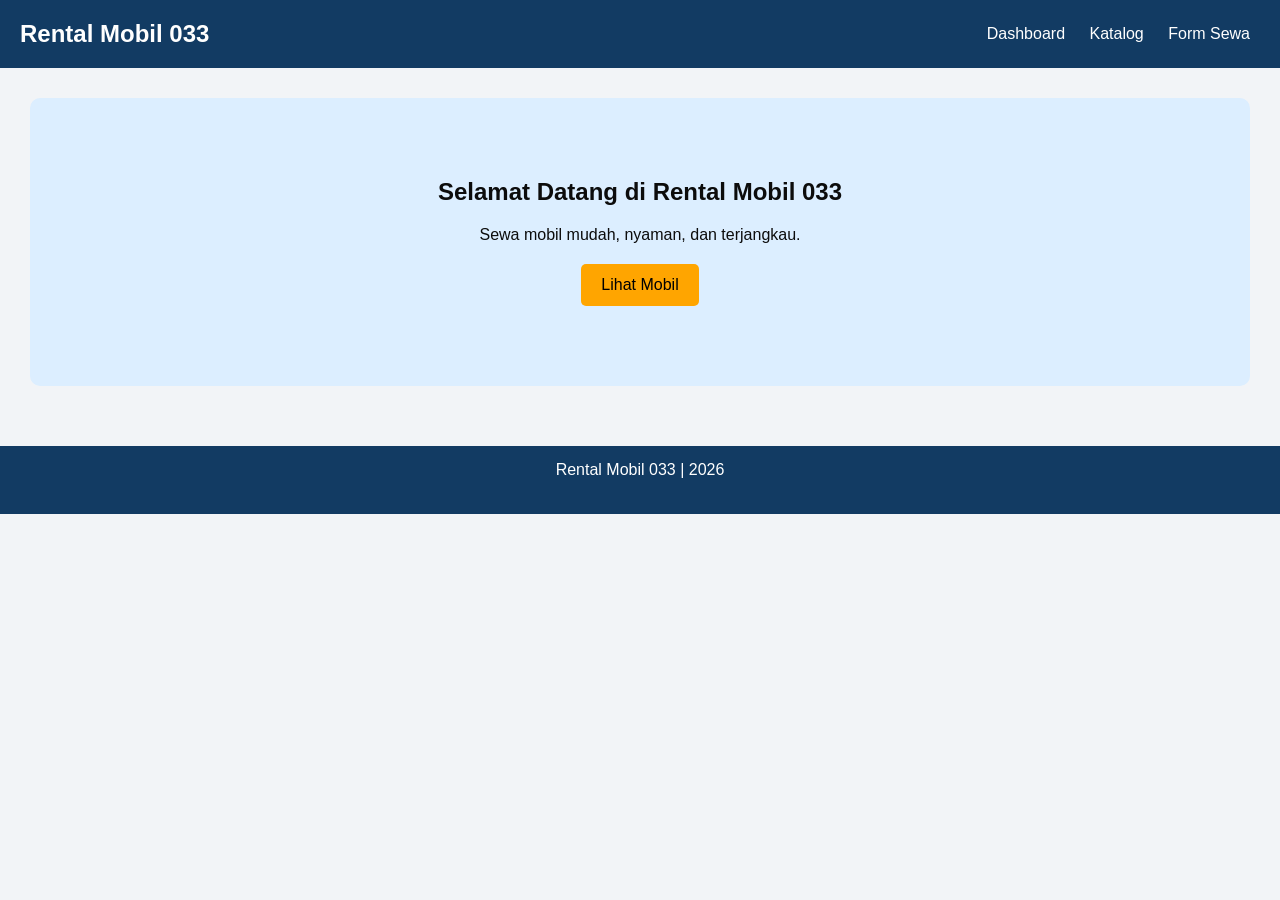
<file: index.html>
<!DOCTYPE html>
<html lang="id">
<head>
    <meta charset="UTF-8">
    <title>Dashboard Rental Mobil</title>
    <meta name="viewport" content="width=device-width, initial-scale=1.0">
    <link rel="stylesheet" href="style.css">
</head>
<body>

<header>
    <h2>Rental Mobil 033</h2>
    <nav>
        <a href="index.html">Dashboard</a>
        <a href="katalog_033.html">Katalog</a>
        <a href="form_sewa_033.html">Form Sewa</a>
    </nav>
</header>

<main>
    <section class="hero">
        <h1>Selamat Datang di Rental Mobil 033</h1>
        <p>Sewa mobil mudah, nyaman, dan terjangkau.</p>
        <a href="katalog_033.html" class="tombol">
            Lihat Mobil
        </a>
    </section>
</main>

<footer>
    <p>Rental Mobil 033 | 2026</p>
</footer>

</body>
</html>
</file>
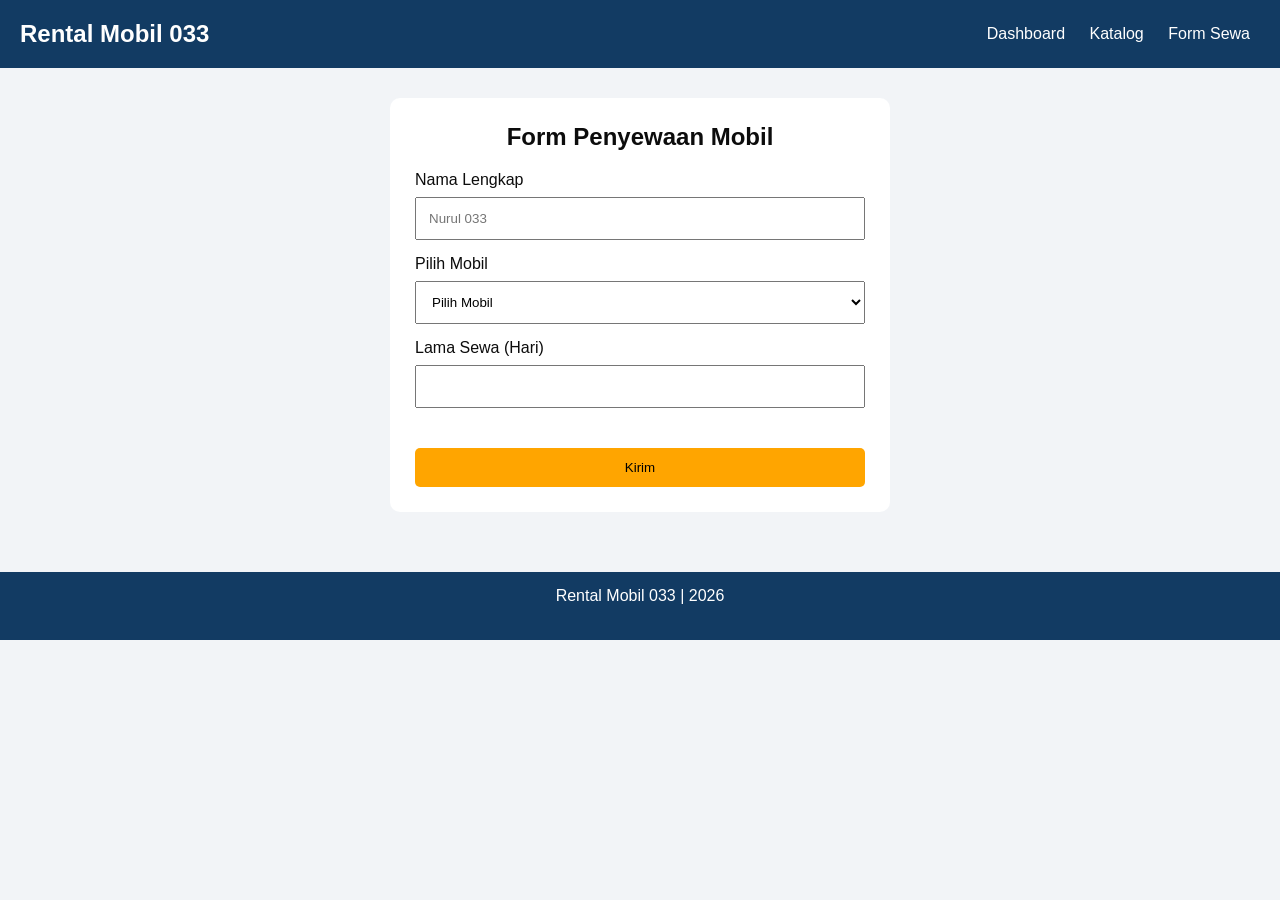
<file: form_sewa_033.html>
<!DOCTYPE html>
<html lang="id">
<head>
    <meta charset="UTF-8">
    <title>Form Penyewaan</title>
    <meta name="viewport" content="width=device-width, initial-scale=1.0">
    <link rel="stylesheet" href="style.css">
    <script src="script.js" defer></script>
</head>
<body>

<header>
    <h2>Rental Mobil 033</h2>
    <nav>
        <a href="index.html">Dashboard</a>
        <a href="katalog_033.html">Katalog</a>
        <a href="form_sewa_033.html">Form Sewa</a>
    </nav>
</header>

<main>
    <section class="form">
        <h1>Form Penyewaan Mobil</h1>

        <form id="formSewa">

            <label>Nama Lengkap</label>
            <input type="text" id="nama"
                   placeholder="Nurul 033" required>

            <label>Pilih Mobil</label>
            <select id="mobil" required>
                <option value="">Pilih Mobil</option>
                <option value="Avanza">Avanza 033</option>
                <option value="Innova">Innova 033</option>
                <option value="Brio">Brio 033</option>
            </select>

            <label>Lama Sewa (Hari)</label>
            <input type="number" id="lama"
                   min="1" required>

            <p id="pesan"></p>

            <button type="submit" class="tombol">
                Kirim
            </button>

        </form>
    </section>
</main>

<footer>
    <p>Rental Mobil 033 | 2026</p>
</footer>

</body>
</html>
</file>
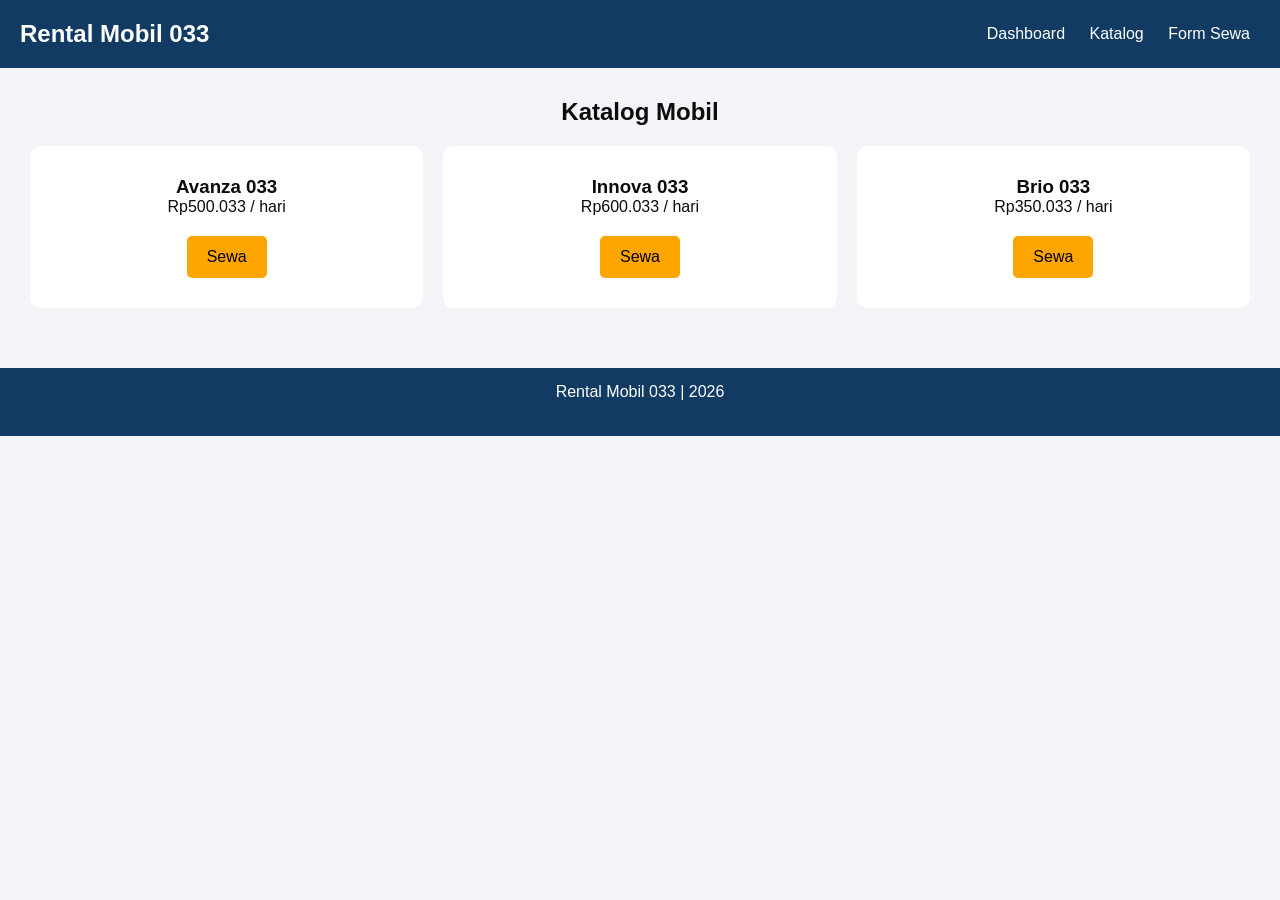
<file: katalog_033.html>
<!DOCTYPE html>
<html lang="id">
<head>
    <meta charset="UTF-8">
    <title>Katalog Mobil</title>
    <meta name="viewport" content="width=device-width, initial-scale=1.0">
    <link rel="stylesheet" href="style.css">
</head>
<body>

<header>
    <h2>Rental Mobil 033</h2>
    <nav>
        <a href="index.html">Dashboard</a>
        <a href="katalog_033.html">Katalog</a>
        <a href="form_sewa_033.html">Form Sewa</a>
    </nav>
</header>

<main>
    <section>
        <h1>Katalog Mobil</h1>

        <div class="mobil">

            <article class="card">
                <h3>Avanza 033</h3>
                <p>Rp500.033 / hari</p>
                <a href="form_sewa_033.html?mobil=Avanza"
                   class="tombol">Sewa</a>
            </article>

            <article class="card">
                <h3>Innova 033</h3>
                <p>Rp600.033 / hari</p>
                <a href="form_sewa_033.html?mobil=Innova"
                   class="tombol">Sewa</a>
            </article>

            <article class="card">
                <h3>Brio 033</h3>
                <p>Rp350.033 / hari</p>
                <a href="form_sewa_033.html?mobil=Brio"
                   class="tombol">Sewa</a>
            </article>

        </div>
    </section>
</main>

<footer>
    <p>Rental Mobil 033 | 2026</p>
</footer>

</body>
</html>
</file>
<file: style.css>
* {
    margin: 0;
    padding: 0;
    box-sizing: border-box;
}

body {
    font-family: Arial;
    background: #f2f4f7;
    color: #0c0c0c;
}

/* HEADER */

header {
    background: #123b63;
    color: white;
    padding: 20px;
    display: flex;
    justify-content: space-between;
    align-items: center;
    flex-wrap: wrap;
}

nav a {
    color: white;
    text-decoration: none;
    margin: 10px;
}

/* ISI HALAMAN */

main {
    padding: 30px;
    text-align: center;
}

.hero {
    background: #dceeff;
    padding: 80px 20px;
    border-radius: 10px;
}

h1 {
    margin-bottom: 20px;
}

p {
    margin-bottom: 20px;
}

/* TOMBOL */

.tombol {
    display: inline-block;
    background: orange;
    color: black;
    padding: 12px 20px;
    border: none;
    border-radius: 5px;
    text-decoration: none;
    cursor: pointer;
}

/* KATALOG */

.mobil {
    display: grid;
    grid-template-columns: 1fr;
    gap: 20px;
}

.card {
    background: white;
    padding: 30px;
    border-radius: 10px;
}

/* FORM */

.form {
    background: white;
    max-width: 500px;
    margin: auto;
    padding: 25px;
    border-radius: 10px;
}

label {
    display: block;
    text-align: left;
    margin-top: 15px;
}

input, select {
    width: 100%;
    padding: 12px;
    margin-top: 8px;
}

button {
    width: 100%;
    margin-top: 20px;
}

/* PESAN */

#pesan {
    margin-top: 15px;
}

/* FOOTER */

footer {
    background: #123b63;
    color: white;
    text-align: center;
    padding: 15px;
    margin-top: 30px;
}

/* TAMPILAN PC */

@media (min-width: 768px) {
    .mobil {
        grid-template-columns: repeat(3, 1fr);
    }
}
</file>
